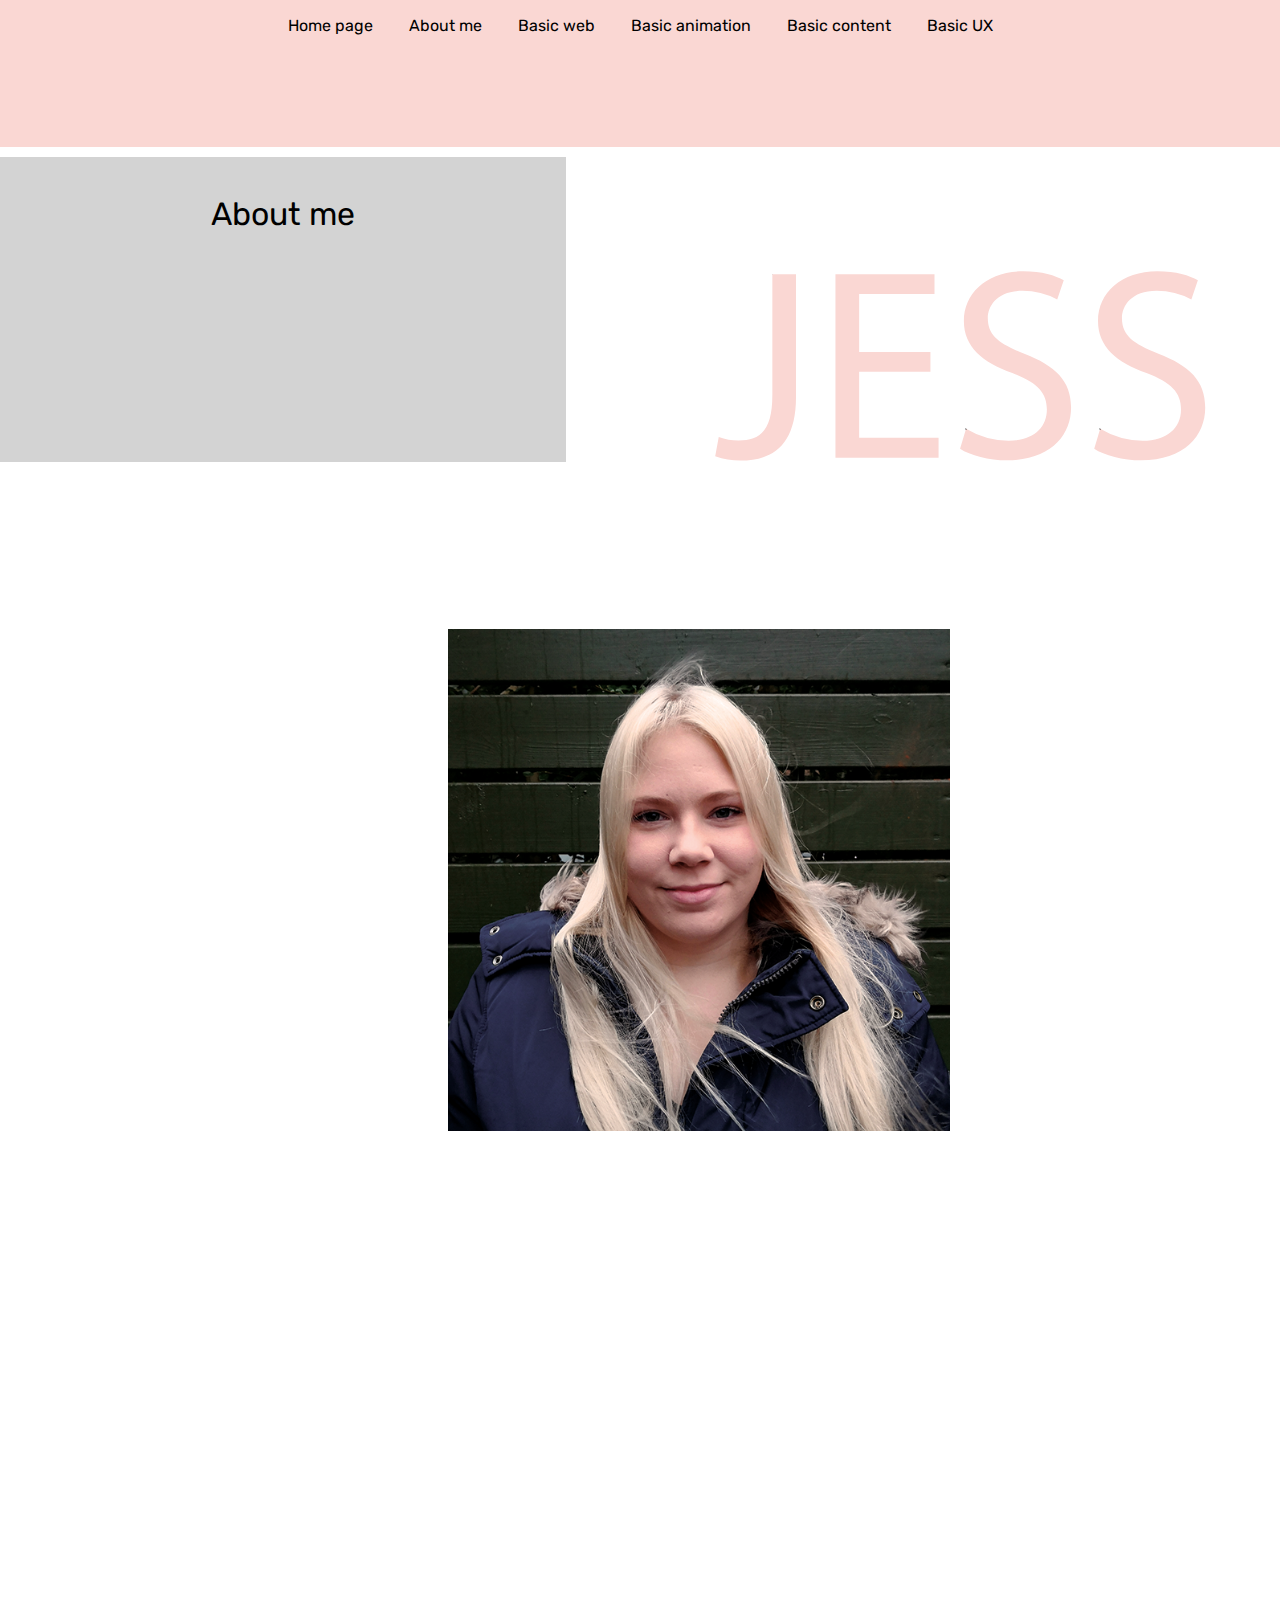
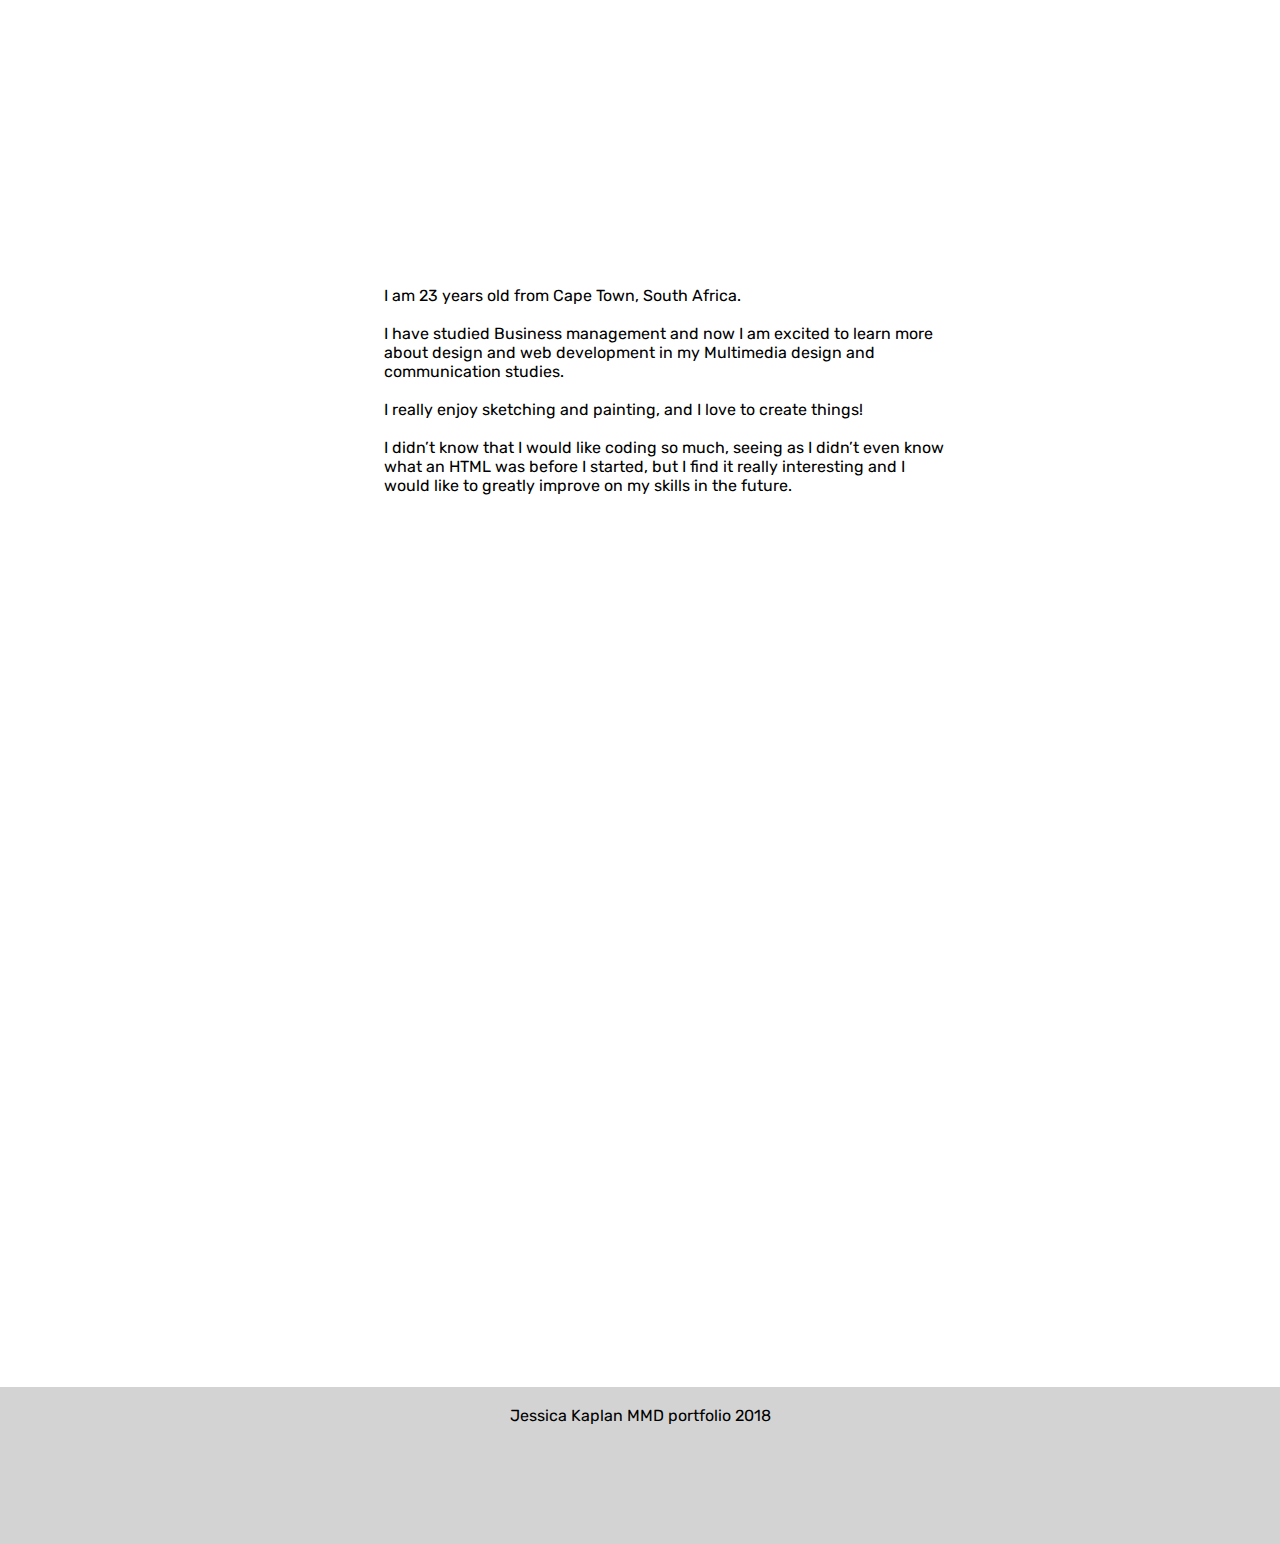
<file: portfolio-website/aboutme.html>
<!DOCTYPE html>
<html lang="en">
<head>
<meta charset="UTF-8">
<meta name="viewport" content="width=device-width, initial-scale=1.0">
<meta http-equiv="X-UA-Compatible" content="ie=edge">
	<title> About me </title>
    <link rel="stylesheet" href="stylesheet.css">
</head>
    <body>

        <div class="grid">
                    <div class="header-page">

<svg class="myName" data-name="Layer 1" xmlns="http://www.w3.org/2000/svg" viewBox="0 0 364.71 196.14"><title>nameSVG2</title><text x="-120.61" y="-103.92"></text><path pathLength=1 class="cls-1" d="M205.89,179.47h15.25v79.07c0,31.38-15.43,41-35.76,41a49.38,49.38,0,0,1-16.31-2.81l2.28-12.45a36.36,36.36,0,0,0,12.8,2.28c13.68,0,21.74-6.13,21.74-29.28Z" transform="translate(-120.61 -103.92)"/><path pathLength=1 class="cls-1" d="M307.75,242.24H261.82v42.6H313v12.8H246.56V179.47h63.82v12.8H261.82v37.34h45.93Z" transform="translate(-120.61 -103.92)"/><path pathLength=1  class="cls-1" d="M330.71,279.05a54.06,54.06,0,0,0,27.35,7.72c15.61,0,24.73-8.24,24.73-20.16,0-11.05-6.32-17.36-22.27-23.5-19.29-6.84-31.21-16.83-31.21-33.48,0-18.41,15.25-32.09,38.22-32.09,12.1,0,20.87,2.81,26.13,5.79l-4.21,12.45A47,47,0,0,0,367,190.17c-16.13,0-22.27,9.64-22.27,17.7,0,11,7.19,16.48,23.49,22.79,20,7.72,30.16,17.36,30.16,34.72,0,18.23-13.5,34-41.38,34-11.39,0-23.84-3.33-30.15-7.54Z" transform="translate(-120.61 -103.92)"/><path pathLength=1 class="cls-1" d="M417.15,279.05a54,54,0,0,0,27.35,7.72c15.6,0,24.72-8.24,24.72-20.16,0-11.05-6.31-17.36-22.27-23.5-19.28-6.84-31.21-16.83-31.21-33.48,0-18.41,15.26-32.09,38.22-32.09,12.1,0,20.87,2.81,26.13,5.79l-4.21,12.45a47,47,0,0,0-22.44-5.61c-16.13,0-22.27,9.64-22.27,17.7,0,11,7.19,16.48,23.5,22.79,20,7.72,30.15,17.36,30.15,34.72,0,18.23-13.5,34-41.37,34-11.4,0-23.85-3.33-30.16-7.54Z" transform="translate(-120.61 -103.92)"/></svg>
            </div>
        <div class="navbar">
            <nav>
            <ul>

                <li><a href="index.html">Home page</a></li>
                <li><a href="aboutme.html">About me</a></li>
                <li><a href="basicweb.html">Basic web</a></li>
                <li><a href="basicanimation.html">Basic animation</a></li>
                <li><a href="basiccontent.html">Basic content</a></li>
                <li><a href="basicUX.html">Basic UX</a></li>

            </ul>
            </nav>
        </div>
    <div class="aboutmebanner"><br>About me</div>
    <div class="aboutme-img">
    <img src="pictures/jessica.png" alt="jessica">
    </div>

    <div class="aboutme-text">
        <p>
            I am 23 years old from Cape Town, South Africa.
            <br><br>
            I have studied Business management and now I am excited to learn more about design and web development in my Multimedia design and communication studies.
<br><br>
            I really enjoy sketching and painting, and I love to create things!
            <br><br>
            I didn’t know that I would like coding so much, seeing as I didn’t even know what an HTML was before I started, but I find it really interesting and I would like to greatly improve on my skills in the future.

        </p>
    </div>
            <div class="footer">
                <footer><br>Jessica Kaplan MMD portfolio 2018</footer>
            </div>

            </div>

	<script src="script.js"></script>

</body>

</html>
</file>
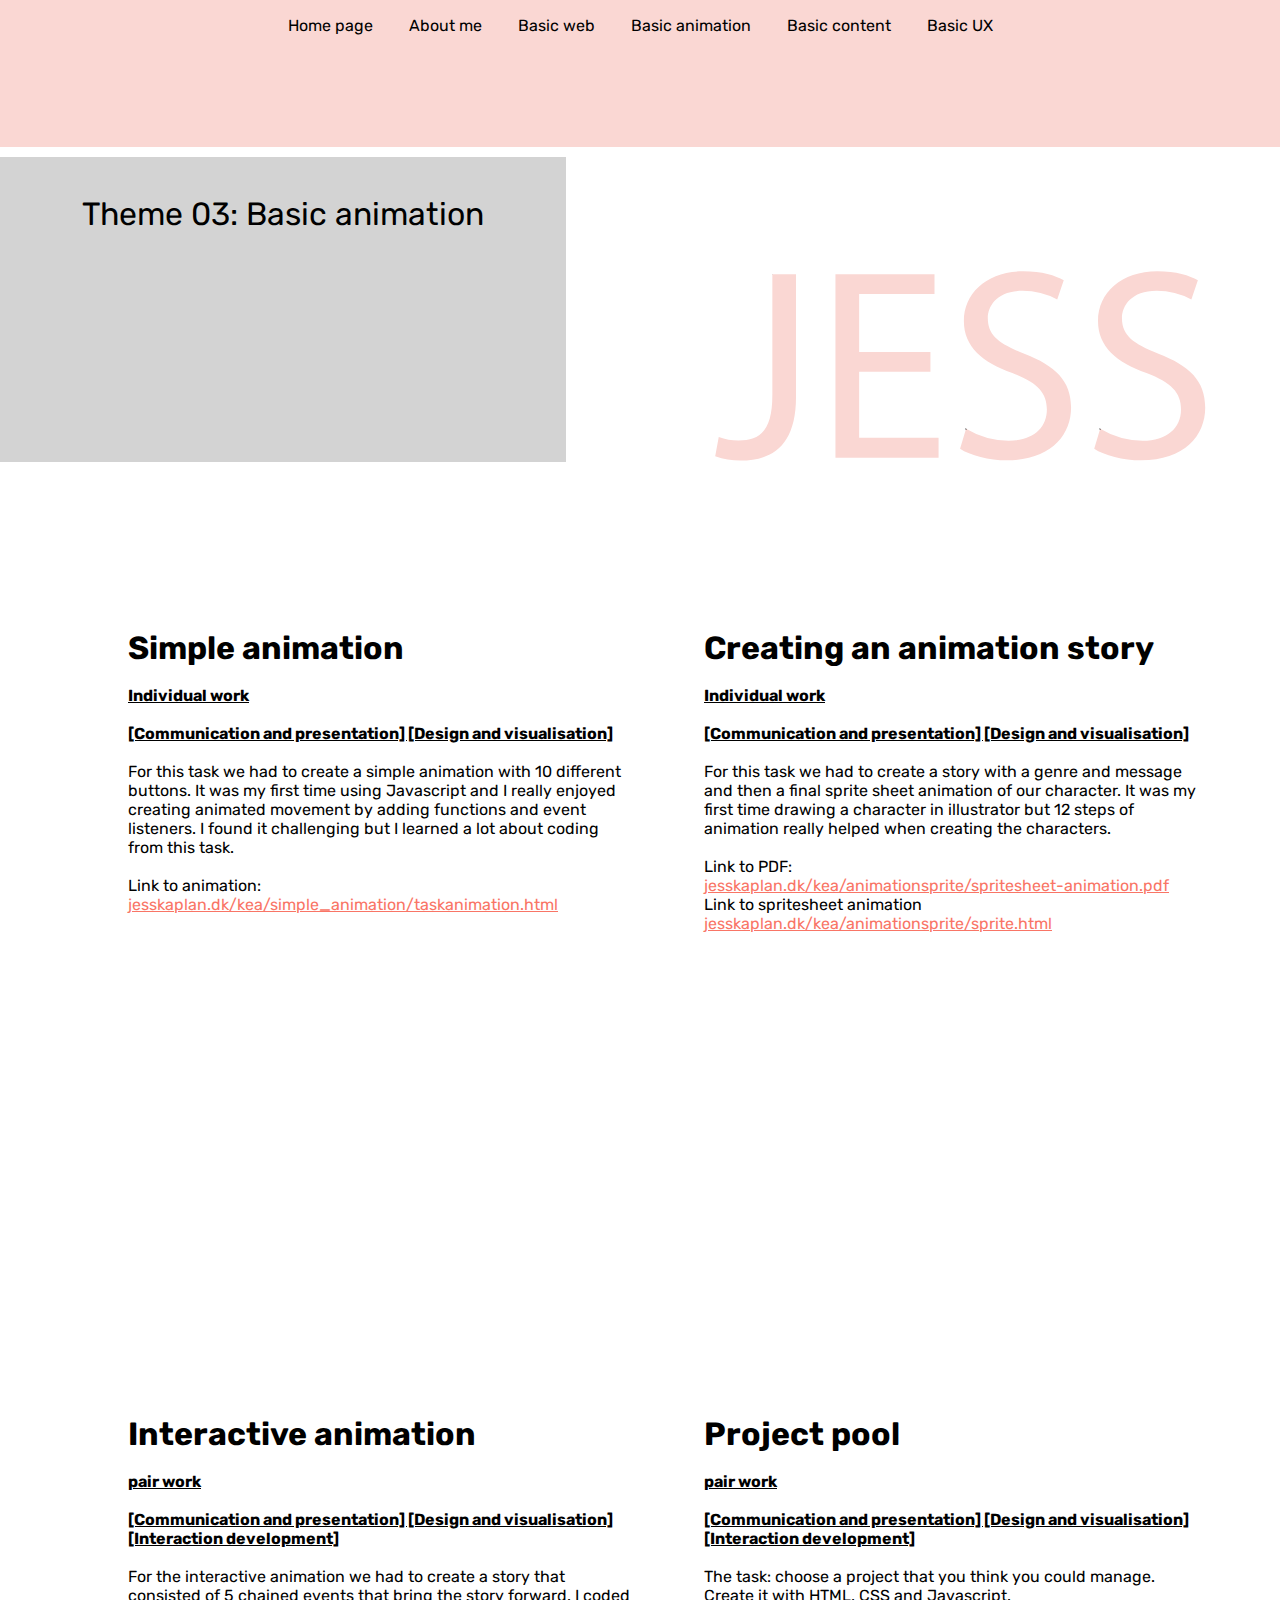
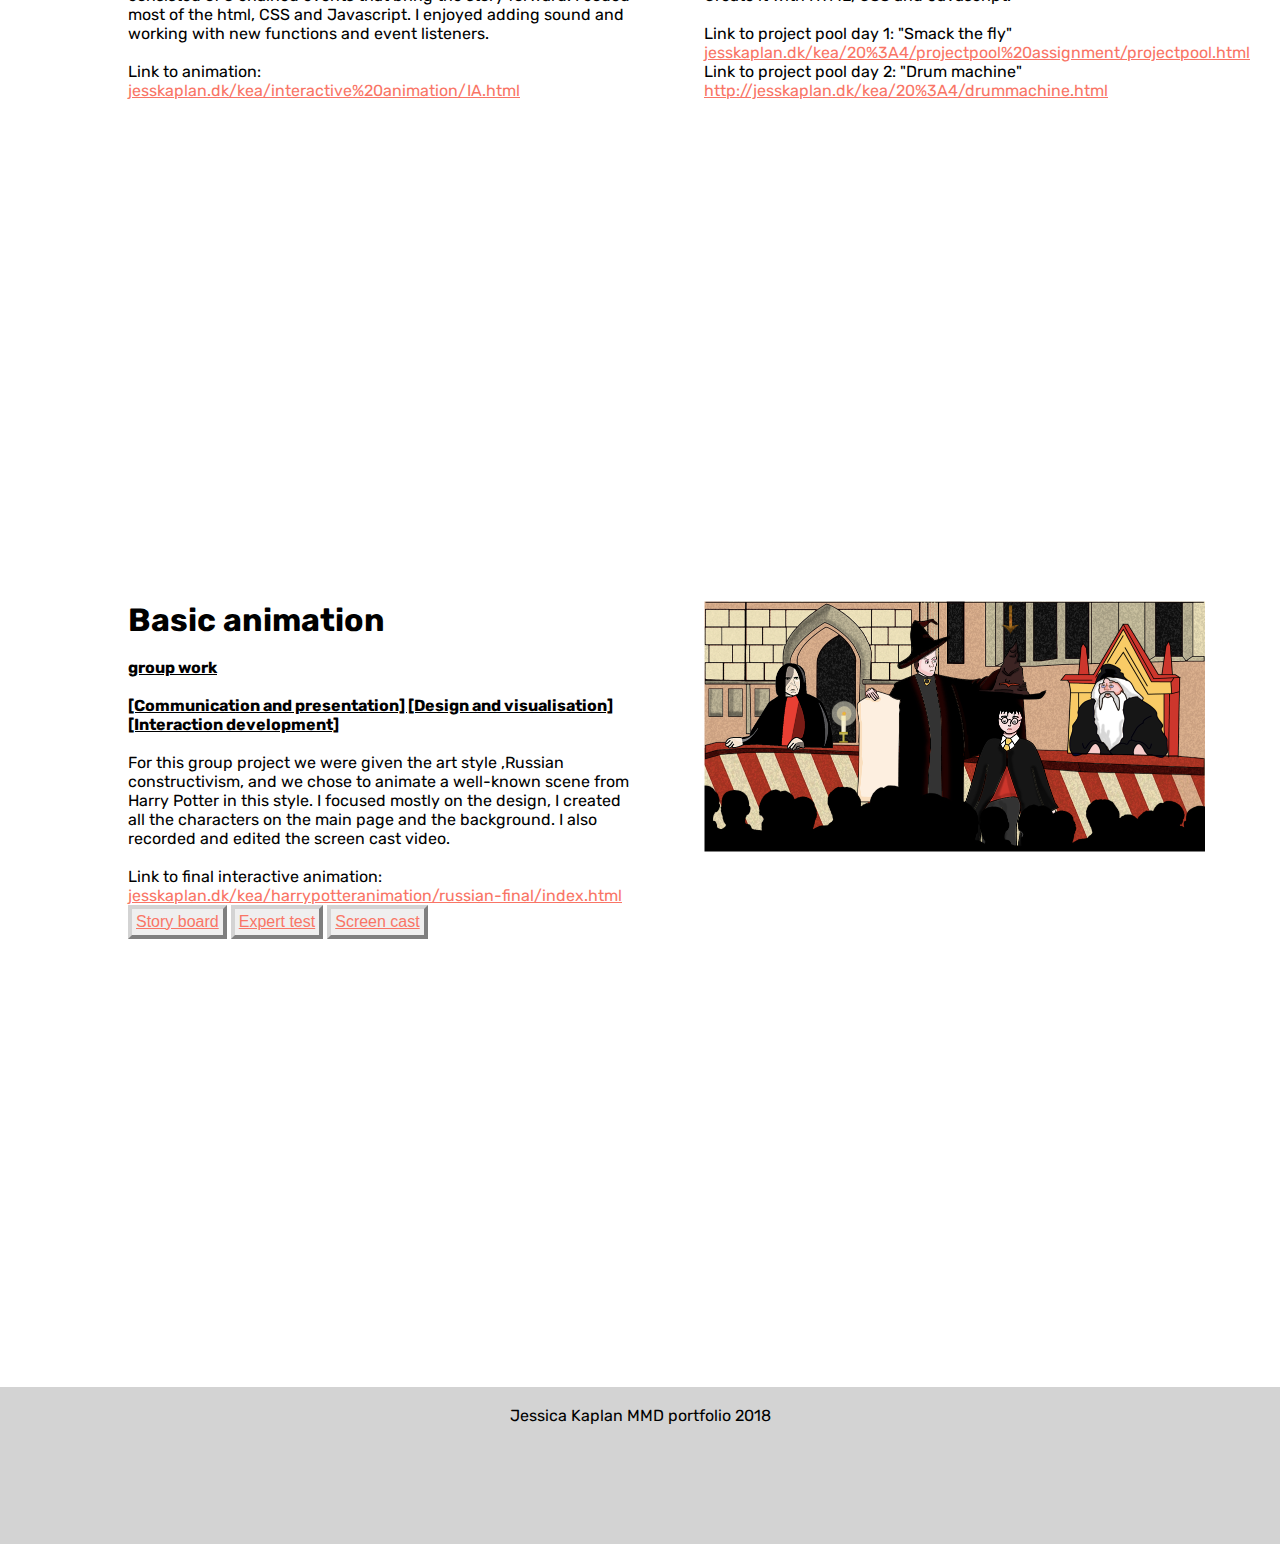
<file: portfolio-website/basicanimation.html>
<!DOCTYPE html>
<html lang="en">
<head>
<meta charset="UTF-8">
<meta name="viewport" content="width=device-width, initial-scale=1.0">
<meta http-equiv="X-UA-Compatible" content="ie=edge">
	<title> Basic animation </title>
    <link rel="stylesheet" href="stylesheet.css">
</head>
    <body>

        <div class="grid">
                    <div class="header-page">

<svg class="myName" data-name="Layer 1" xmlns="http://www.w3.org/2000/svg" viewBox="0 0 364.71 196.14"><title>nameSVG2</title><text x="-120.61" y="-103.92"></text><path pathLength=1 class="cls-1" d="M205.89,179.47h15.25v79.07c0,31.38-15.43,41-35.76,41a49.38,49.38,0,0,1-16.31-2.81l2.28-12.45a36.36,36.36,0,0,0,12.8,2.28c13.68,0,21.74-6.13,21.74-29.28Z" transform="translate(-120.61 -103.92)"/><path pathLength=1 class="cls-1" d="M307.75,242.24H261.82v42.6H313v12.8H246.56V179.47h63.82v12.8H261.82v37.34h45.93Z" transform="translate(-120.61 -103.92)"/><path pathLength=1  class="cls-1" d="M330.71,279.05a54.06,54.06,0,0,0,27.35,7.72c15.61,0,24.73-8.24,24.73-20.16,0-11.05-6.32-17.36-22.27-23.5-19.29-6.84-31.21-16.83-31.21-33.48,0-18.41,15.25-32.09,38.22-32.09,12.1,0,20.87,2.81,26.13,5.79l-4.21,12.45A47,47,0,0,0,367,190.17c-16.13,0-22.27,9.64-22.27,17.7,0,11,7.19,16.48,23.49,22.79,20,7.72,30.16,17.36,30.16,34.72,0,18.23-13.5,34-41.38,34-11.39,0-23.84-3.33-30.15-7.54Z" transform="translate(-120.61 -103.92)"/><path pathLength=1 class="cls-1" d="M417.15,279.05a54,54,0,0,0,27.35,7.72c15.6,0,24.72-8.24,24.72-20.16,0-11.05-6.31-17.36-22.27-23.5-19.28-6.84-31.21-16.83-31.21-33.48,0-18.41,15.26-32.09,38.22-32.09,12.1,0,20.87,2.81,26.13,5.79l-4.21,12.45a47,47,0,0,0-22.44-5.61c-16.13,0-22.27,9.64-22.27,17.7,0,11,7.19,16.48,23.5,22.79,20,7.72,30.15,17.36,30.15,34.72,0,18.23-13.5,34-41.37,34-11.4,0-23.85-3.33-30.16-7.54Z" transform="translate(-120.61 -103.92)"/></svg> </div>
        <div class="navbar">
            <nav>
            <ul>

                <li><a href="index.html">Home page</a></li>
                <li><a href="aboutme.html">About me</a></li>
                <li><a href="basicweb.html">Basic web</a></li>
                <li><a href="basicanimation.html">Basic animation</a></li>
                <li><a href="basiccontent.html">Basic content</a></li>
                <li><a href="basicUX.html">Basic UX</a></li>


            </ul>
            </nav>
        </div>

                    <div class="banner3"><br>Theme 03: Basic animation</div>

            <div class="project5-text">
                <h1>Simple animation</h1>
                <br>
                <h2>Individual work</h2>
                <br>
                  <h2>[Communication and presentation] [Design and visualisation]</h2>
                <br>
                <p>For this task we had to create a simple animation with 10 different buttons. It was my first time using Javascript and I really enjoyed creating animated movement by adding functions and event listeners. I found it challenging but I learned a lot about coding from this task.</p>
                <br>
                <p>Link to animation:</p>
                <a href="http://jesskaplan.dk/kea/simple_animation/taskanimation.html" target="_blank">jesskaplan.dk/kea/simple_animation/taskanimation.html</a>

            </div>
              <div class="project6-text">
                <h1>Creating an animation story</h1>
                <br>
                <h2>Individual work</h2>
                  <br>
                  <h2>[Communication and presentation] [Design and visualisation]</h2>
                <br>
                <p>For this task we had to create a story with a genre and message and then a final sprite sheet animation of our character. It was my first time drawing a character in illustrator but 12 steps of animation really helped when creating the characters.
                </p>
                <br>
                <p>Link to PDF:</p>
                <a href="http://jesskaplan.dk/kea/animationsprite/spritesheet-animation.pdf" target="_blank">jesskaplan.dk/kea/animationsprite/spritesheet-animation.pdf</a>
                <p>Link to spritesheet animation</p>
                <a href="http://jesskaplan.dk/kea/animationsprite/sprite.html" target="_blank">jesskaplan.dk/kea/animationsprite/sprite.html</a>
            </div>

            <div class="project7-text">
                <h1>Interactive animation</h1>
                <br>
                <h2>pair work</h2>
                <br>
                  <h2>[Communication and presentation] [Design and visualisation] [Interaction development]</h2>
                <br>
                <p>For the interactive animation we had to create a story that consisted of 5 chained events that bring the story forward. I coded most of the html, CSS and Javascript. I enjoyed adding sound and working with new functions and event listeners.</p>
                <br>
                <p>Link to animation:</p>
                <a href="http://jesskaplan.dk/kea/interactive%20animation/IA.html" target="_blank">jesskaplan.dk/kea/interactive%20animation/IA.html</a>
            </div>

            <div class="project8-text">
                <h1>Project pool</h1>
                <br>
                <h2>pair work</h2>
                <br>
                  <h2>[Communication and presentation] [Design and visualisation] [Interaction development]</h2>
                <br>
                <p> The task: choose a project that you think you could manage.
                    Create it with HTML, CSS and Javascript.
                </p>
                <br>
                <p>Link to project pool day 1: "Smack the fly"</p>
                <a href="http://jesskaplan.dk/kea/20%3A4/projectpool%20assignment/projectpool.html" target="_blank">jesskaplan.dk/kea/20%3A4/projectpool%20assignment/projectpool.html</a>
                <p>Link to project pool day 2: "Drum machine"</p>
                <a href="http://jesskaplan.dk/kea/20%3A4/drummachine.html" target="_blank">http://jesskaplan.dk/kea/20%3A4/drummachine.html</a>
            </div>


            <div class="project9-text">
                <h1>Basic animation</h1>
                <br>
                <h2>group work</h2>
                <br>
                  <h2>[Communication and presentation] [Design and visualisation] [Interaction development]</h2>
                <br>
                <p> For this group project we were given the art style ,Russian constructivism, and we chose to animate a well-known scene from Harry Potter in this style. I focused mostly on the design, I created all the characters on the main page and the background. I also recorded and edited the screen cast video.
                </p>
                <br>
                <p>Link to final interactive animation:</p>
                <a href="http://jesskaplan.dk/kea/harrypotteranimation/russian-final/index.html"  target="_blank">jesskaplan.dk/kea/harrypotteranimation/russian-final/index.html</a>
                <button><a href="http://jesskaplan.dk/kea/harrypotteranimation/russian-final/storyboard%20group%2010.pdf" target="_blank">Story board</a></button>
                <button><a href="http://jesskaplan.dk/kea/harrypotteranimation/russian-final/expert-test.pdf" target="_blank">Expert test</a></button>
                <button><a href="http://jesskaplan.dk/kea/harrypotteranimation/russian-final/screencast%20video/Harry%20potter%20Russian%20animation.mp4" target="_blank">Screen cast</a></button>
            </div>
            <div class="BA-image"> <img src="pictures/harry%20potter%20img.jpg" alt="harry potter"></div>








            <div class="footer">
                <footer><br>Jessica Kaplan MMD portfolio 2018</footer>
            </div>
            </div>


        <script src="script.js"></script>

</body>

</html>
</file>
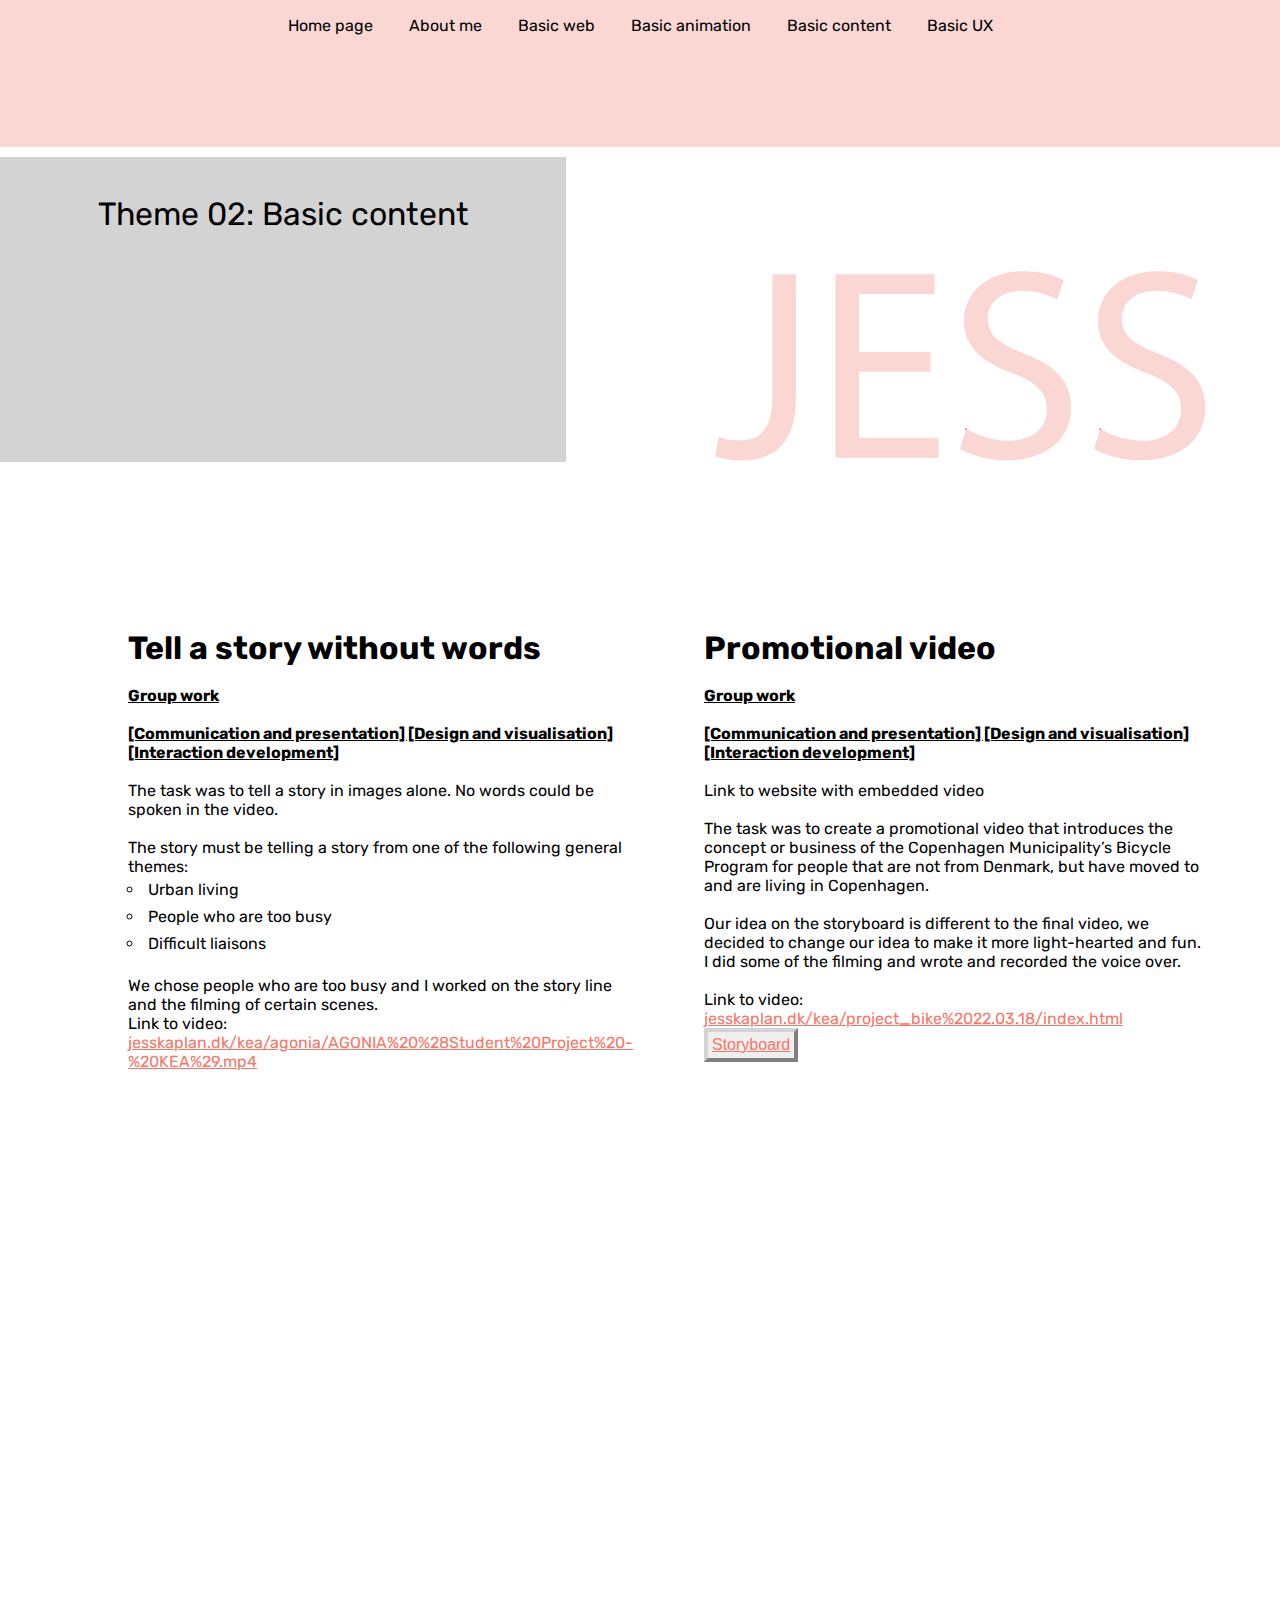
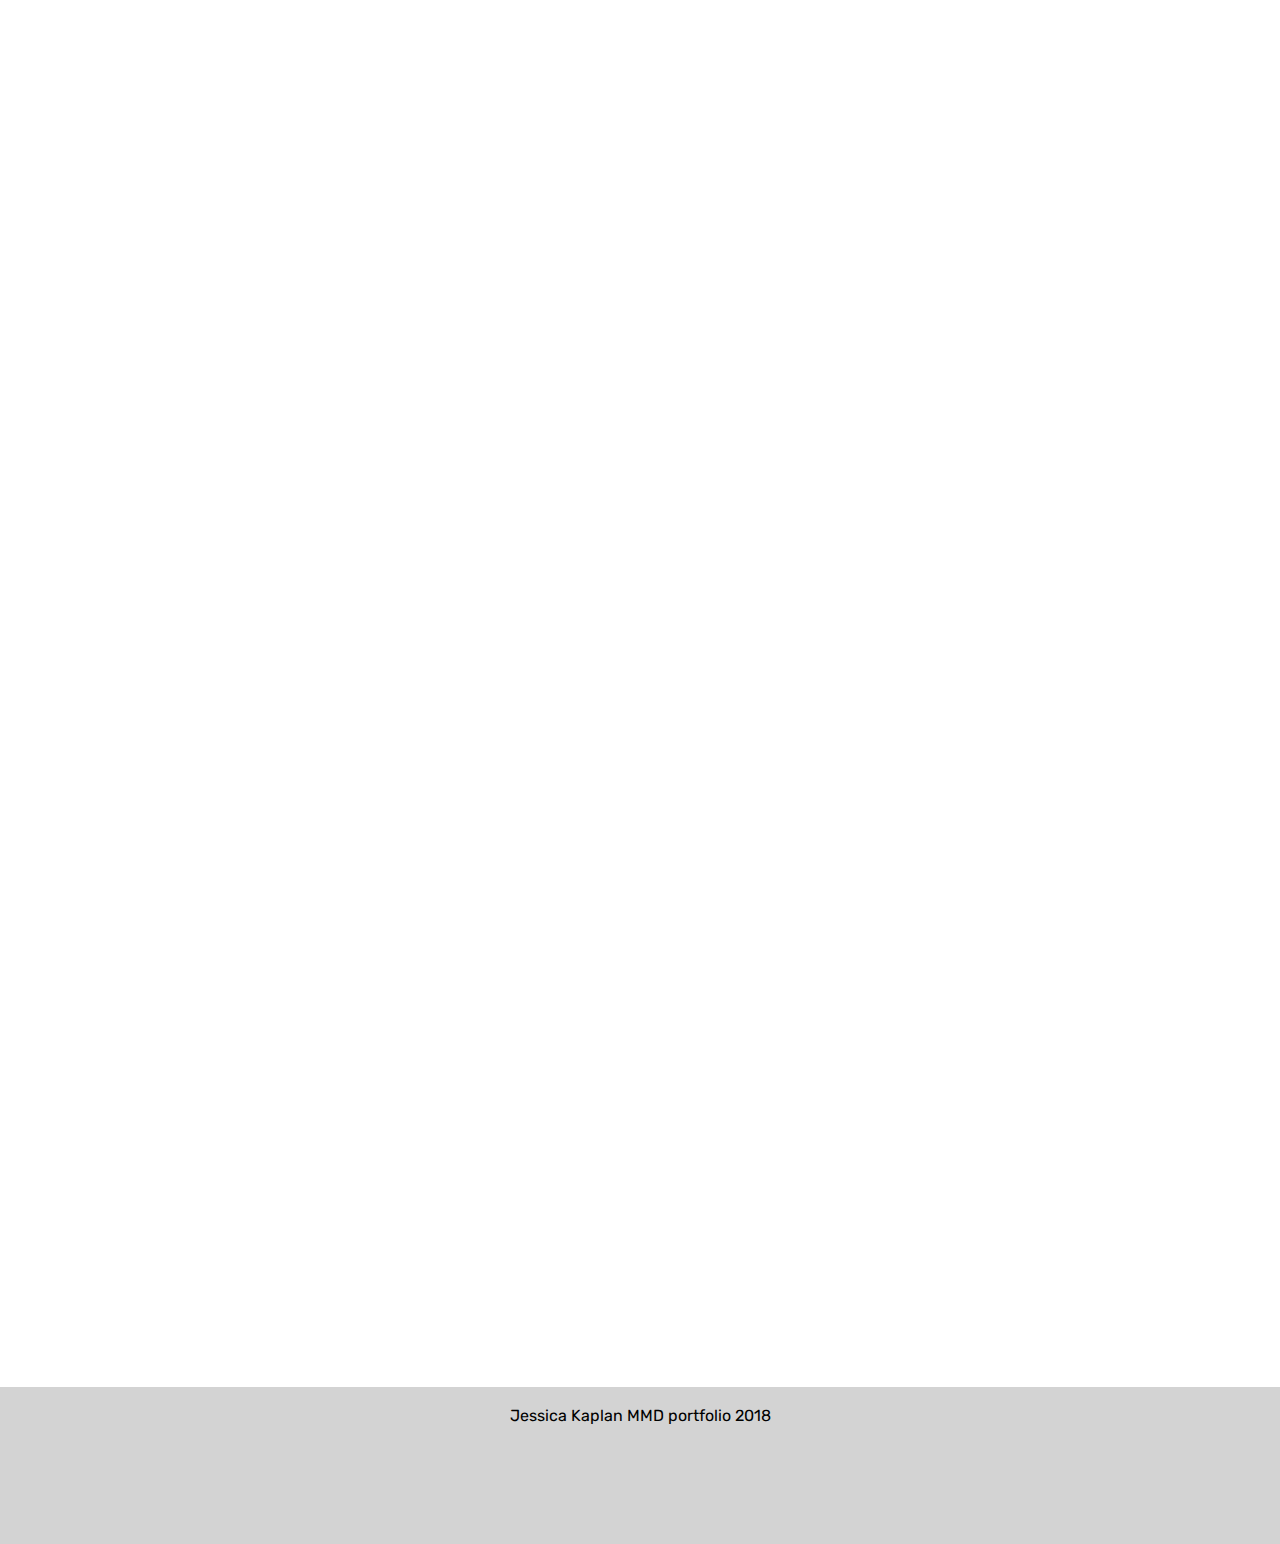
<file: portfolio-website/basiccontent.html>
<!DOCTYPE html>
<html lang="en">
<head>
<meta charset="UTF-8">
<meta name="viewport" content="width=device-width, initial-scale=1.0">
<meta http-equiv="X-UA-Compatible" content="ie=edge">
	<title> Basic content </title>
    <link rel="stylesheet" href="stylesheet.css">
</head>
    <body>

        <div class="grid">
         <div class="header-page">

<svg class="myName" data-name="Layer 1" xmlns="http://www.w3.org/2000/svg" viewBox="0 0 364.71 196.14"><title>nameSVG2</title><text x="-120.61" y="-103.92"></text><path pathLength=1 class="cls-1" d="M205.89,179.47h15.25v79.07c0,31.38-15.43,41-35.76,41a49.38,49.38,0,0,1-16.31-2.81l2.28-12.45a36.36,36.36,0,0,0,12.8,2.28c13.68,0,21.74-6.13,21.74-29.28Z" transform="translate(-120.61 -103.92)"/><path pathLength=1 class="cls-1" d="M307.75,242.24H261.82v42.6H313v12.8H246.56V179.47h63.82v12.8H261.82v37.34h45.93Z" transform="translate(-120.61 -103.92)"/><path pathLength=1  class="cls-1" d="M330.71,279.05a54.06,54.06,0,0,0,27.35,7.72c15.61,0,24.73-8.24,24.73-20.16,0-11.05-6.32-17.36-22.27-23.5-19.29-6.84-31.21-16.83-31.21-33.48,0-18.41,15.25-32.09,38.22-32.09,12.1,0,20.87,2.81,26.13,5.79l-4.21,12.45A47,47,0,0,0,367,190.17c-16.13,0-22.27,9.64-22.27,17.7,0,11,7.19,16.48,23.49,22.79,20,7.72,30.16,17.36,30.16,34.72,0,18.23-13.5,34-41.38,34-11.39,0-23.84-3.33-30.15-7.54Z" transform="translate(-120.61 -103.92)"/><path pathLength=1 class="cls-1" d="M417.15,279.05a54,54,0,0,0,27.35,7.72c15.6,0,24.72-8.24,24.72-20.16,0-11.05-6.31-17.36-22.27-23.5-19.28-6.84-31.21-16.83-31.21-33.48,0-18.41,15.26-32.09,38.22-32.09,12.1,0,20.87,2.81,26.13,5.79l-4.21,12.45a47,47,0,0,0-22.44-5.61c-16.13,0-22.27,9.64-22.27,17.7,0,11,7.19,16.48,23.5,22.79,20,7.72,30.15,17.36,30.15,34.72,0,18.23-13.5,34-41.37,34-11.4,0-23.85-3.33-30.16-7.54Z" transform="translate(-120.61 -103.92)"/></svg> </div>
        <div class="navbar">
            <nav>
            <ul>

                <li><a href="index.html">Home page</a></li>
                <li><a href="aboutme.html">About me</a></li>
                <li><a href="basicweb.html">Basic web</a></li>
                <li><a href="basicanimation.html">Basic animation</a></li>
                <li><a href="basiccontent.html">Basic content</a></li>
                <li><a href="basicUX.html">Basic UX</a></li>


            </ul>
            </nav>
        </div>

            <div class="banner2"><br>Theme 02: Basic content</div>

            <div class="project3-text">
                <h1>Tell a story without words</h1>
                <br>
                <h2>Group work</h2>
                 <br>
            <h2>[Communication and presentation] [Design and visualisation] [Interaction development]</h2>
                <br>
                <p>The task was to tell a story in images alone. No words could be spoken in the video.</p>
                <br>
                <p>The story must be telling a story from one of the following general themes:</p>
                <ul>
                    <li class="list1">Urban living </li>
                    <li class="list1">People who are too busy</li>
                    <li class="list1">Difficult liaisons </li>
                </ul>
                <br>
                <p>We chose people who are too busy and I worked on the story line and the filming of certain scenes.</p>
                <p>Link to video:</p>
                <a href="http://jesskaplan.dk/kea/agonia/AGONIA%20%28Student%20Project%20-%20KEA%29.mp4" target="_blank">jesskaplan.dk/kea/agonia/AGONIA%20%28Student%20Project%20-%20KEA%29.mp4</a>

            </div>
            <div class="project4-text">

            <h1>Promotional video</h1>
                <br>
                <h2>Group work</h2>
                  <br>
            <h2>[Communication and presentation] [Design and visualisation] [Interaction development]</h2>
                <br>
                <p>Link to website with embedded video</p>
                <br>
                <p>The task was to create a promotional video that introduces the concept or business of the Copenhagen Municipality’s Bicycle Program for people that are not from Denmark, but have moved to and are living in Copenhagen.
                </p>
                <br>
                <p>Our idea on the storyboard is different to the final video, we decided to change our idea to make it more light-hearted and fun. I did some of the filming and wrote and recorded the voice over.</p>
                <br>
                <p>Link to video:</p>
                <a href="http://jesskaplan.dk/kea/project_bike%2022.03.18/index.html" target="_blank">jesskaplan.dk/kea/project_bike%2022.03.18/index.html</a>
                <br>
                <button><a href="http://jesskaplan.dk/kea/project_bike%2022.03.18/biking-storyboard.pdf" target="_blank">Storyboard</a></button>
            </div>





            <div class="footer">
                <footer><br>Jessica Kaplan MMD portfolio 2018</footer>
            </div>
</div>
<script src="script.js"></script>
</body>

</html>
</file>
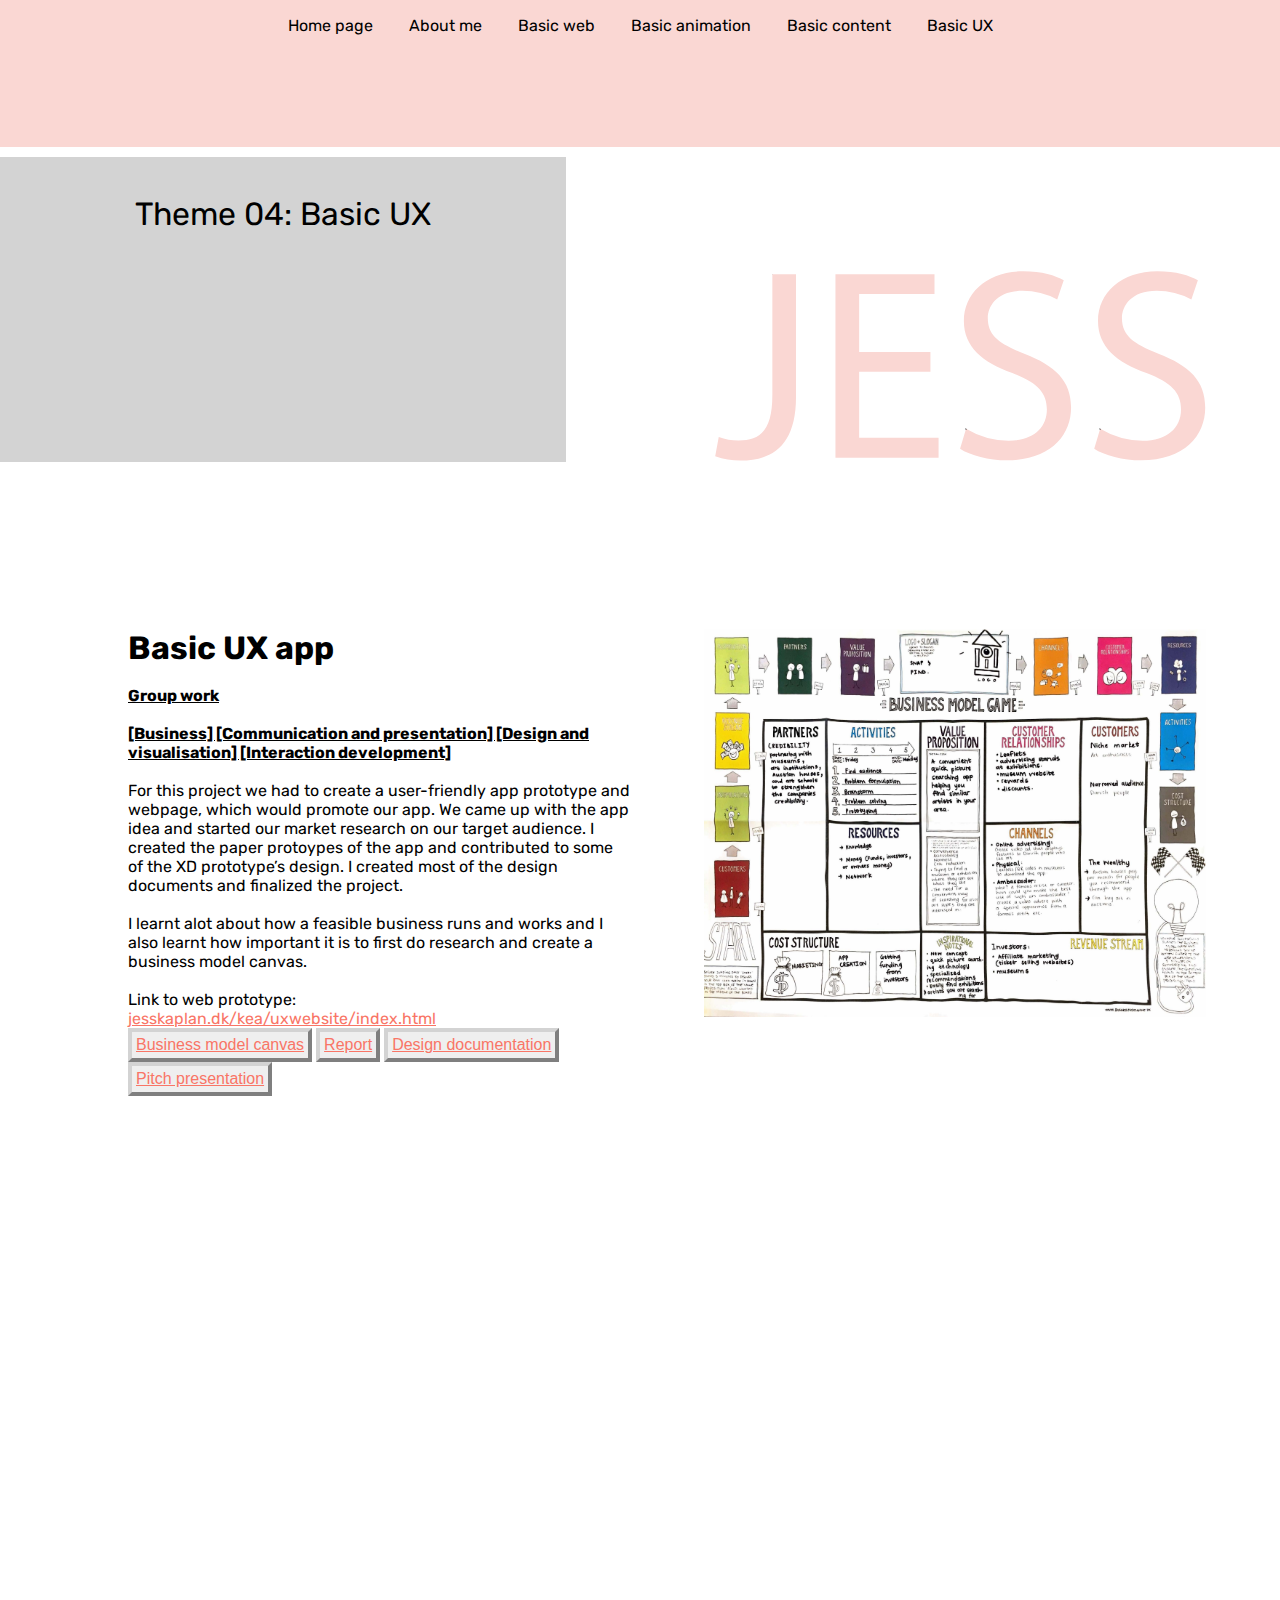
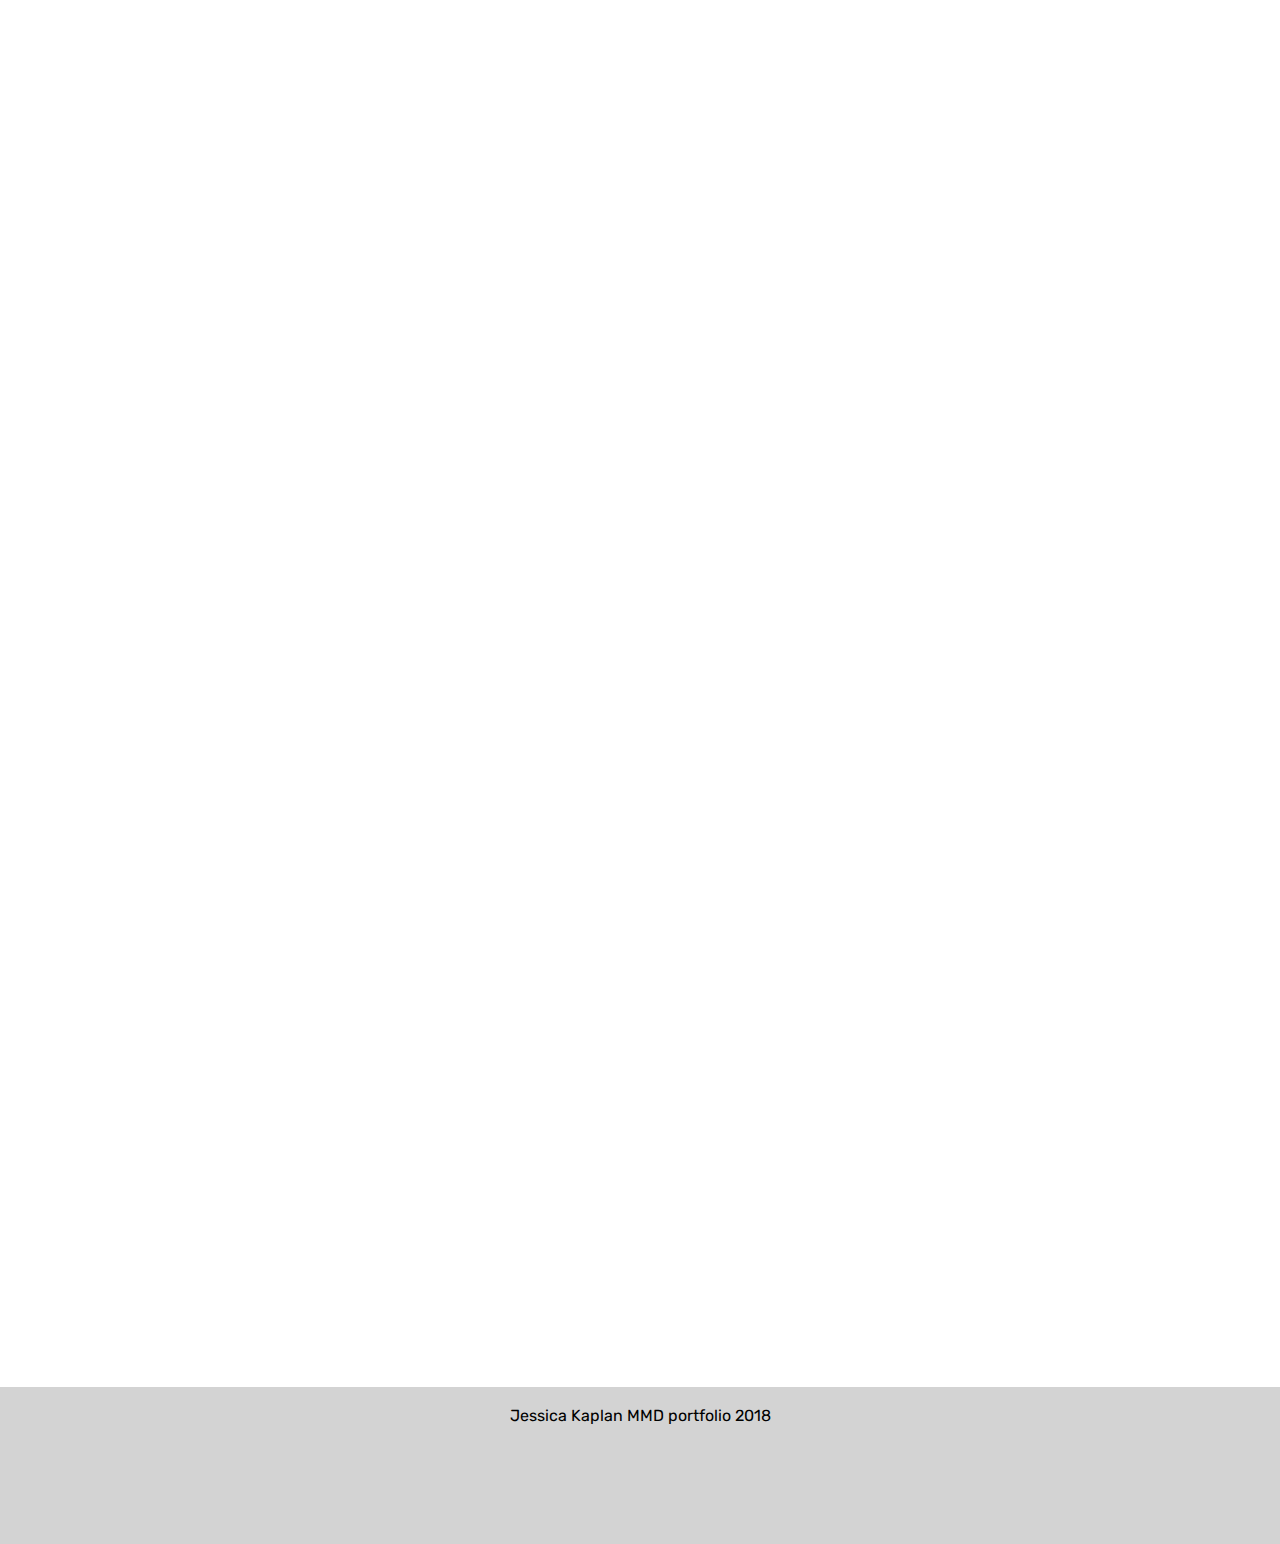
<file: portfolio-website/basicUX.html>
<!DOCTYPE html>
<html lang="en">
<head>
<meta charset="UTF-8">
<meta name="viewport" content="width=device-width, initial-scale=1.0">

	<title> Basic UX </title>
    <link rel="stylesheet" href="stylesheet.css">
</head>
    <body>

        <div class="grid">
                                <div class="header-page">

<svg class="myName" data-name="Layer 1" xmlns="http://www.w3.org/2000/svg" viewBox="0 0 364.71 196.14"><title>nameSVG2</title><text x="-120.61" y="-103.92"></text><path pathLength=1 class="cls-1" d="M205.89,179.47h15.25v79.07c0,31.38-15.43,41-35.76,41a49.38,49.38,0,0,1-16.31-2.81l2.28-12.45a36.36,36.36,0,0,0,12.8,2.28c13.68,0,21.74-6.13,21.74-29.28Z" transform="translate(-120.61 -103.92)"/><path pathLength=1 class="cls-1" d="M307.75,242.24H261.82v42.6H313v12.8H246.56V179.47h63.82v12.8H261.82v37.34h45.93Z" transform="translate(-120.61 -103.92)"/><path pathLength=1  class="cls-1" d="M330.71,279.05a54.06,54.06,0,0,0,27.35,7.72c15.61,0,24.73-8.24,24.73-20.16,0-11.05-6.32-17.36-22.27-23.5-19.29-6.84-31.21-16.83-31.21-33.48,0-18.41,15.25-32.09,38.22-32.09,12.1,0,20.87,2.81,26.13,5.79l-4.21,12.45A47,47,0,0,0,367,190.17c-16.13,0-22.27,9.64-22.27,17.7,0,11,7.19,16.48,23.49,22.79,20,7.72,30.16,17.36,30.16,34.72,0,18.23-13.5,34-41.38,34-11.39,0-23.84-3.33-30.15-7.54Z" transform="translate(-120.61 -103.92)"/><path pathLength=1 class="cls-1" d="M417.15,279.05a54,54,0,0,0,27.35,7.72c15.6,0,24.72-8.24,24.72-20.16,0-11.05-6.31-17.36-22.27-23.5-19.28-6.84-31.21-16.83-31.21-33.48,0-18.41,15.26-32.09,38.22-32.09,12.1,0,20.87,2.81,26.13,5.79l-4.21,12.45a47,47,0,0,0-22.44-5.61c-16.13,0-22.27,9.64-22.27,17.7,0,11,7.19,16.48,23.5,22.79,20,7.72,30.15,17.36,30.15,34.72,0,18.23-13.5,34-41.37,34-11.4,0-23.85-3.33-30.16-7.54Z" transform="translate(-120.61 -103.92)"/></svg> </div>
        <div class="navbar">
            <nav>
            <ul>

                <li><a href="index.html">Home page</a></li>
                <li><a href="aboutme.html">About me</a></li>
                <li><a href="basicweb.html">Basic web</a></li>
                <li><a href="basicanimation.html">Basic animation</a></li>
                <li><a href="basiccontent.html">Basic content</a></li>
                <li><a href="basicUX.html">Basic UX</a></li>


            </ul>
            </nav>
        </div>

                    <div class="topbanner"><br>Theme 04: Basic UX</div>

            <div class="project10-text">
                <h1>Basic UX app</h1>
                <br>
                <h2>Group work</h2>
                 <br>
            <h2>[Business] [Communication and presentation] [Design and visualisation] [Interaction development]</h2>
                <br>
                <p>For this project we had to create a user-friendly app prototype and webpage, which would promote our app. We came up with the app idea and started our market research on our target audience. I created the paper protoypes of the app and contributed to some of the XD prototype’s design. I created most of the design documents and finalized the project.</p>
                <br>
                <p>I learnt alot about how a feasible business runs and works and I also learnt how important it is to first do research and create a business model canvas.</p>
                <br>
                <p>Link to web prototype:</p>
                <a href="http://jesskaplan.dk/kea/uxwebsite/index.html" target="_blank">jesskaplan.dk/kea/uxwebsite/index.html</a>
                <br>
                <button><a href="http://jesskaplan.dk/kea/uxwebsite/businessmodelcanvas.pdf" target="_blank">Business model canvas</a></button>
                <button><a href="http://jesskaplan.dk/kea/uxwebsite/Theme%204%20basic%20ux%20report.pdf" target="_blank">Report</a></button>
                <button><a href="http://jesskaplan.dk/kea/uxwebsite/UX%20Presentation.pdf" target="_blank">Design documentation</a></button>
                <button><a href="https://prezi.com/view/MvGeFCLFpWrka3dQ6AzL/" target="_blank">Pitch presentation</a></button>
            </div>

           <div class="BMC"> <img src="pictures/businessmodelcanvas.jpg" alt="business model canvas"></div>



            <div class="footer">
                <footer><br>Jessica Kaplan MMD portfolio 2018</footer>
            </div>
</div>
<script src="script.js"></script>
</body>

</html>
</file>
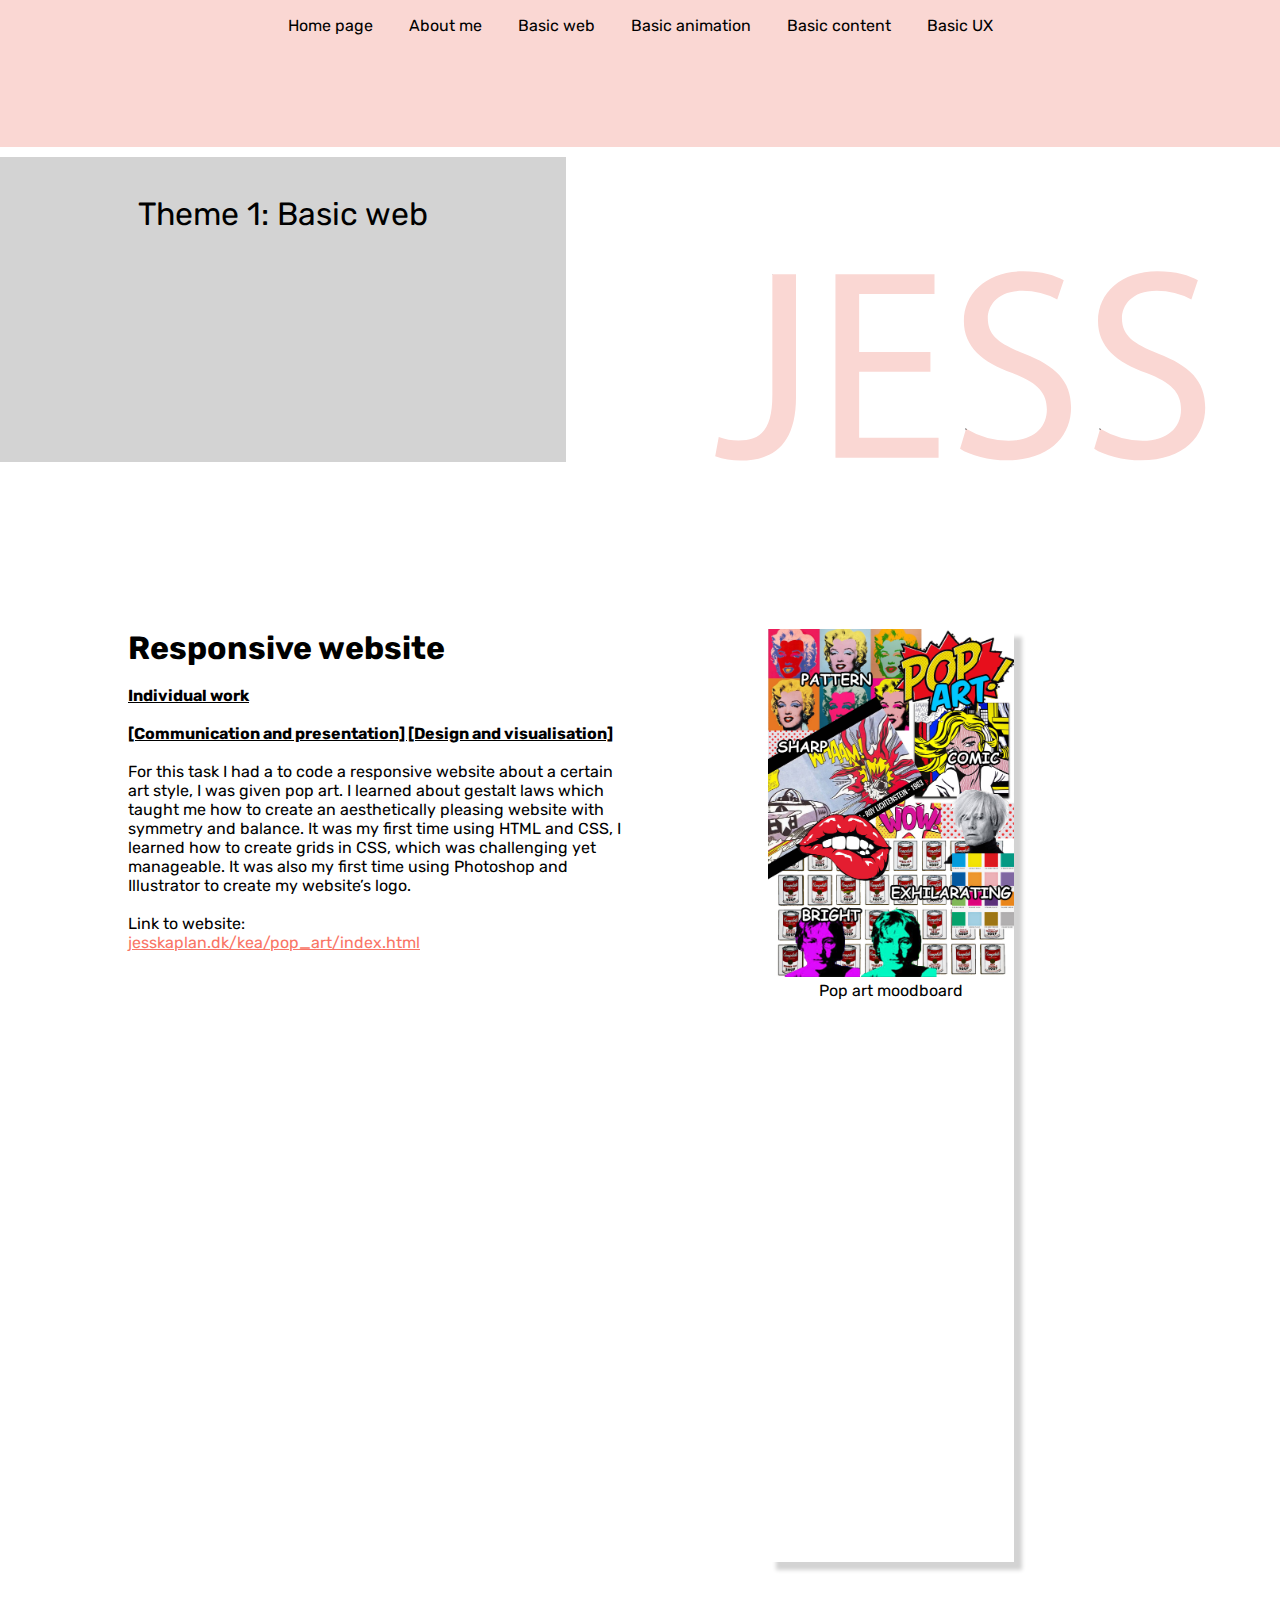
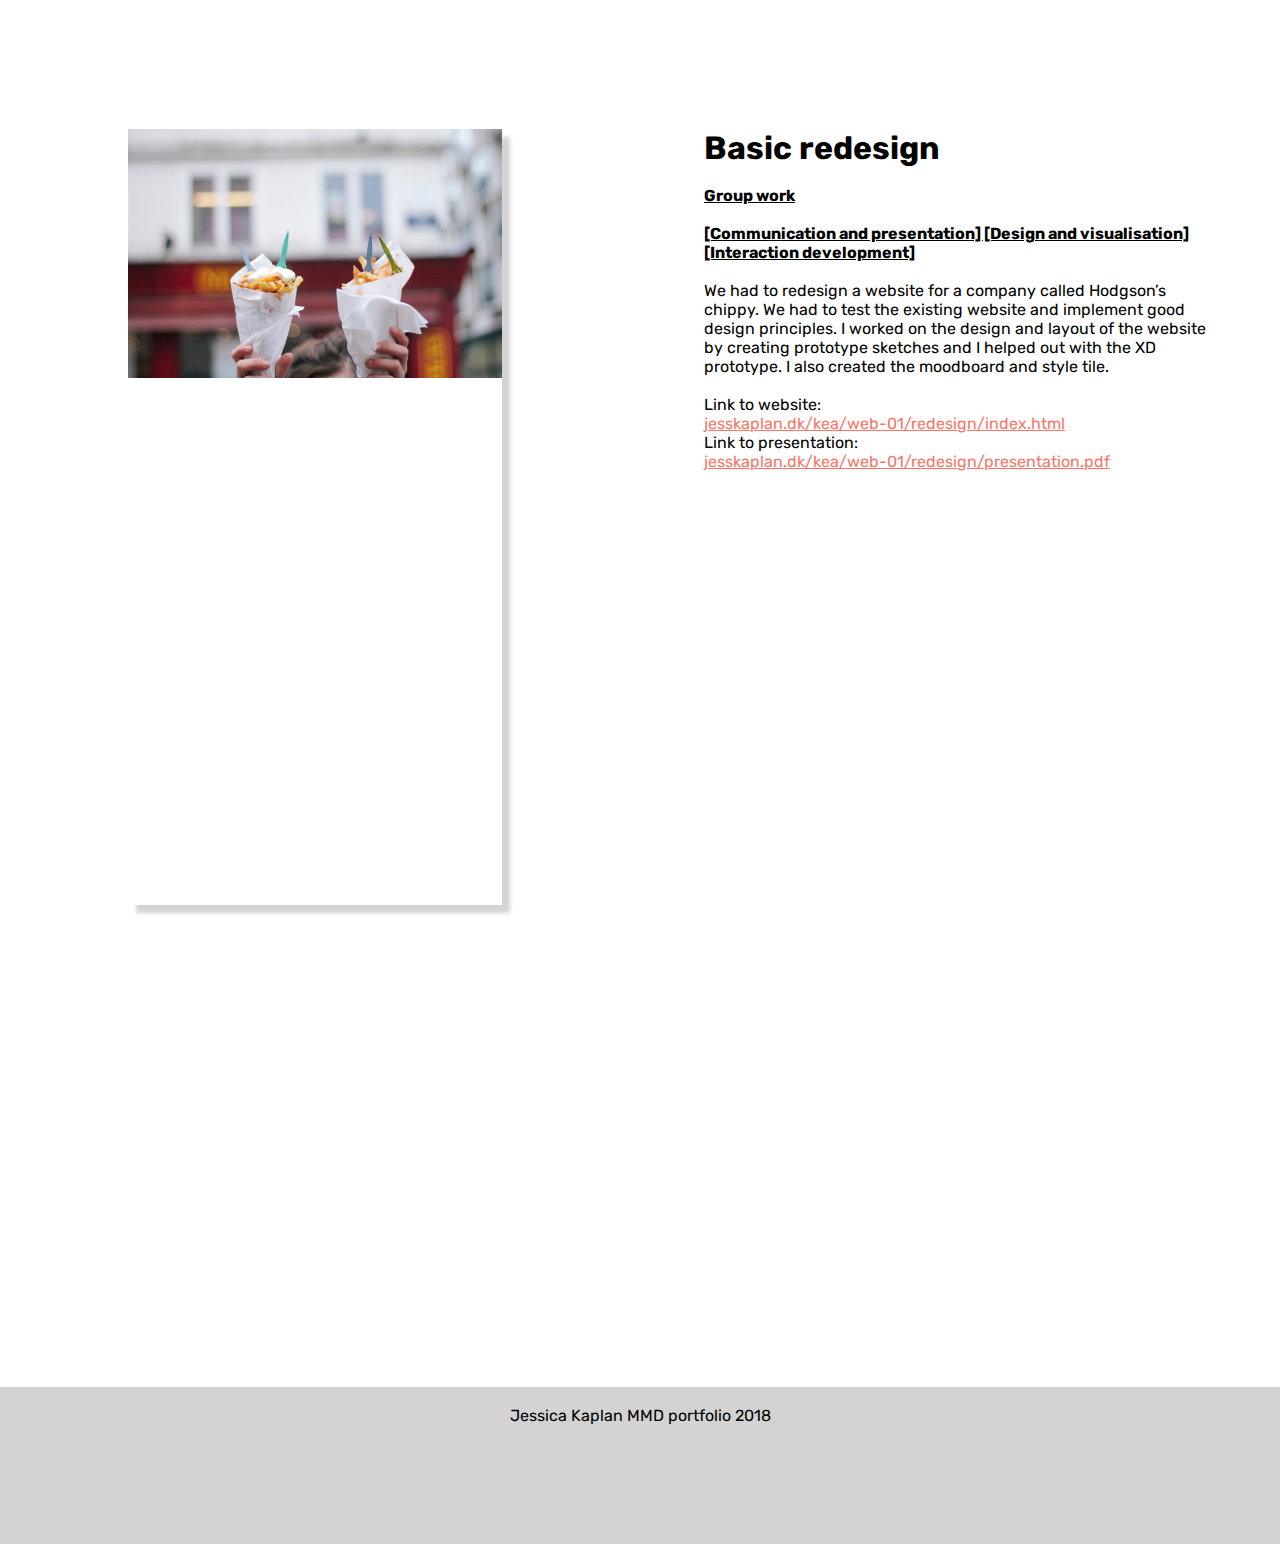
<file: portfolio-website/basicweb.html>
<!DOCTYPE html>
<html lang="en">
<head>
<meta charset="UTF-8">
<meta name="viewport" content="width=device-width, initial-scale=1.0">
<meta http-equiv="X-UA-Compatible" content="ie=edge">
	<title> Basic web</title>
    <link rel="stylesheet" href="stylesheet.css">
</head>
    <body>

        <div class="grid">
        <div class="header-page">

<svg class="myName" data-name="Layer 1" xmlns="http://www.w3.org/2000/svg" viewBox="0 0 364.71 196.14"><title>nameSVG2</title><text x="-120.61" y="-103.92"></text><path pathLength=1 class="cls-1" d="M205.89,179.47h15.25v79.07c0,31.38-15.43,41-35.76,41a49.38,49.38,0,0,1-16.31-2.81l2.28-12.45a36.36,36.36,0,0,0,12.8,2.28c13.68,0,21.74-6.13,21.74-29.28Z" transform="translate(-120.61 -103.92)"/><path pathLength=1 class="cls-1" d="M307.75,242.24H261.82v42.6H313v12.8H246.56V179.47h63.82v12.8H261.82v37.34h45.93Z" transform="translate(-120.61 -103.92)"/><path pathLength=1  class="cls-1" d="M330.71,279.05a54.06,54.06,0,0,0,27.35,7.72c15.61,0,24.73-8.24,24.73-20.16,0-11.05-6.32-17.36-22.27-23.5-19.29-6.84-31.21-16.83-31.21-33.48,0-18.41,15.25-32.09,38.22-32.09,12.1,0,20.87,2.81,26.13,5.79l-4.21,12.45A47,47,0,0,0,367,190.17c-16.13,0-22.27,9.64-22.27,17.7,0,11,7.19,16.48,23.49,22.79,20,7.72,30.16,17.36,30.16,34.72,0,18.23-13.5,34-41.38,34-11.39,0-23.84-3.33-30.15-7.54Z" transform="translate(-120.61 -103.92)"/><path pathLength=1 class="cls-1" d="M417.15,279.05a54,54,0,0,0,27.35,7.72c15.6,0,24.72-8.24,24.72-20.16,0-11.05-6.31-17.36-22.27-23.5-19.28-6.84-31.21-16.83-31.21-33.48,0-18.41,15.26-32.09,38.22-32.09,12.1,0,20.87,2.81,26.13,5.79l-4.21,12.45a47,47,0,0,0-22.44-5.61c-16.13,0-22.27,9.64-22.27,17.7,0,11,7.19,16.48,23.5,22.79,20,7.72,30.15,17.36,30.15,34.72,0,18.23-13.5,34-41.37,34-11.4,0-23.85-3.33-30.16-7.54Z" transform="translate(-120.61 -103.92)"/></svg>
            </div>
        <div class="navbar">
            <nav>
            <ul>

                <li><a href="index.html">Home page</a></li>
                <li><a href="aboutme.html">About me</a></li>
                <li><a href="basicweb.html">Basic web</a></li>
                <li><a href="basicanimation.html">Basic animation</a></li>
                <li><a href="basiccontent.html">Basic content</a></li>
                <li><a href="basicUX.html">Basic UX</a></li>


            </ul>
            </nav>
        </div>

            <div class="banner1"> <br>Theme 1: Basic web
            </div>
      <div class="project1-text">
        <h1> Responsive website</h1>
          <br>
          <h2>Individual work </h2>
          <br>
          <h2>[Communication and presentation] [Design and visualisation]</h2>
          <br>
          <p>For this task I had a to code a responsive website about a certain art style, I was given pop art.  I learned about gestalt laws which taught me how to create an aesthetically pleasing website with symmetry and balance. It was my first time using HTML and CSS, I learned how to create grids in CSS, which was challenging yet manageable. It was also my first time using Photoshop and Illustrator to create my website’s logo.</p>
          <br>
          <p>Link to website:</p>
          <a href="http://jesskaplan.dk/kea/pop_art/index.html" target="_blank">jesskaplan.dk/kea/pop_art/index.html</a>
        </div>
            <div class="project1fig">
            <figure>
            <img src="pop-art.jpg" alt="pop art moodboard">
                <figcaption>Pop art moodboard</figcaption>
            </figure>
                </div>


        <div class="project2-text">
            <h1> Basic redesign</h1>
            <br>
            <h2>Group work</h2>
            <br>
            <h2>[Communication and presentation] [Design and visualisation] [Interaction development]</h2>
            <br>
            <p>We had to redesign a website for a company called Hodgson’s chippy. We had to test the existing website and implement good design principles. I worked on the design and layout of the website by creating prototype sketches and I helped out with the XD prototype. I also created the moodboard and style tile.</p>
            <br>
            <p>Link to website:</p>
            <a href="http://jesskaplan.dk/kea/web-01/redesign/index.html" target="_blank">jesskaplan.dk/kea/web-01/redesign/index.html</a>
            <p>Link to presentation:</p>
            <a href="http://jesskaplan.dk/kea/web-01/redesign/presentation.pdf" target="_blank">jesskaplan.dk/kea/web-01/redesign/presentation.pdf</a>
	</div>
             <div class="project2fig">

            <img src="pictures/Chips-in-paper.jpg" alt="hodgsons chippy">


                </div>
            <div class="footer">
                <footer><br>Jessica Kaplan MMD portfolio 2018</footer>
            </div>

        </div>

        <script src="script.js"></script>

</body>

</html>
</file>
<file: portfolio-website/stylesheet.css>
@import url('https://fonts.googleapis.com/css?family=Rubik');

* {
    margin: 0;
    padding: 0;
    box-sizing: border-box;
}

body {
    background-color: white;

            font-size: 1em;
            font-style: normal;
            font-family: "Rubik", sans-serif;
            line-height: normal;
            text-align: left;
    color: black;
}

h1{
            font-size: 2em;
            font-style: normal;
            font-family: "Rubik", sans-serif;
            line-height: normal;
            text-align: left;
            color: black;

}

h2{         font-size: 1em;
            font-style: normal;
            font-family: "Rubik", sans-serif;
            line-height: normal;
            text-align: left;
            color: black;
    text-decoration: underline;
}
img {
    max-height:  100%;
    max-width:  100%;
    display: inline-grid;
            }

p {
    text-align: left;

}
figcaption {text-align: center;}
.navbar {

    grid-column: 1/22;
    grid-row: 1;
    text-align: center;
    display: inline-grid;


}
.footer { grid-row: 20/22;
    grid-column: 1/22;
    background-color: lightgray;
    text-align: center;
}

nav {
    background-color: #fad7d3;
}
button{ padding: 0.25em;
        border: 0.25em;
        border-style:outset;
        border-color: lightgray;
        font-size: 1em;

}



/*name animation*/

 .myName{
            stroke: black;
            stroke-width: 1px;
            width: 100%;
            fill: #fad7d3;
            stroke-dasharray: 1;
            stroke-dashoffset:1;
            height: 100%;

        }

        .draw {
            animation: drawL 1s forwards;
        }
        @keyframes drawL {
            to{ stroke-dashoffset:0;}
        }

/*portfolio page*/


ul {
    text-decoration: none;
    list-style-type: none;

}

li { padding: 1em;
    display: inline-block;

}

a {
    text-decoration: none;
    text-align: center;
    color: black;


}

nav a:hover{ text-decoration: underline;
            color: #F97566;
}
/*
.theme1 { background-color: lightgray;
    background-position: center;
    background-size: cover;
    grid-row: 4/8;
    grid-column: 5/9;
    width: 100%;
    height: 100%;
    font-size: 2em;
    transition: background-color 1s, ease-in 1s;
    color: white;
    opacity: 1;
    text-align: center;
   display: inline-block;
    border-radius: 30%;
    opacity:0.95;
    cursor: pointer;


}
.theme1:hover {
     background-color: #fad7d3;
    width: 120%;
    height: 120%;

    opacity: 1;
    display: inline-block;
    border-radius: 0%;



}


.theme2 {background-color: #f9eded;
    background-position: center;
    background-size: cover;
    width: 100%;
    height: 100%;
    grid-column: 8/12;
    grid-row: 7/11;
    font-size: 2em;
    transition: background-image 1s, ease-in 1s;
    color: white;
    border-radius: 30%;
    opacity:0.95;
    cursor: pointer;

    text-align: center;
}

.theme2:hover {
     background-color:#fad7d3 ;
            width: 120%;
            height: 120%;
            font-size: 2em;

    opacity: 1;
            border-radius: 0%;
}

.theme3 {background-color: lightgray;
    background-position: center;
    background-size: cover;
    width: 100%;
    height: 100%;
    grid-column: 11/15;
    grid-row: 4/8;
    font-size: 2em;
    transition: background-image 1s, ease-in 1s;
    border-radius: 30%;
    opacity:0.95;
    cursor: pointer;
    text-align: center;
}

.theme3:hover {
     background-color: #fad7d3;

            width: 120%;
            height: 120%;
            font-size: 2em;
            border-radius: 0%;
    opacity: 1;
}

.theme4 {background-color: #f9eded;
    background-position: center;
    background-size: cover;
    width: 100%;
    height: 100%;
    grid-column: 14/18;
    grid-row: 7/11;
    font-size: 2em;
    transition: background-image 1s, ease-in 1s;
    border-radius: 30%;
    opacity:0.95;
    cursor: pointer;

    text-align: center;
}

.theme4:hover {
     background-color: #fad7d3;

            width: 120%;
            height: 120%;
            font-size: 2em;
            border-radius: 0%;
        opacity:1;
}
*/

/*GRIDS*/

.grid {
    display: grid;
    grid-template-columns: repeat(20, 1fr) auto;
    grid-template-rows: repeat(20, 1fr) auto;

    grid-gap: 10px;
    justify-content: center;

}
/* about me page*/
.header-page { grid-column: 11/20;
    grid-row: 2/4;
    display: inline-grid;
}
.aboutmebanner{

    background-color: lightgray;
    background-position: center;
    background-size: cover;
    width: 100%;
    height:100%;
    text-align: center;
    grid-column: 1/10;
    grid-row: 2/4;
    font-size: 2em;


}
.aboutme-text {
    grid-column: 7/16;
    grid-row: 13/19;
    display: inline-grid;

}
.aboutme-img {
    grid-column: 8/16;
    grid-row: 5/12;
    width: 100%;
    height: 100%;
   display: inline-grid;
}
/*homepage*/
.header-index {
    grid-column: 3/17;
    grid-row: 2/9;
    display: inline-grid;

}
.hp-text{
    grid-column: 7/19;
    grid-row: 10/11;
    display: inline-grid;
}

/*basic web page*/
.banner1 {
    background-color: lightgray;
    background-position: center;
    background-size: cover;
    width: 100%;
    height:100%;
    text-align: center;
    grid-column: 1/10;
    grid-row: 2/4;
    font-size: 2em;
}
.project1-text {
    grid-column: 3/11;
    grid-row: 5/10;
}
.project1-text a{
    text-decoration: underline;
    cursor: pointer;
    color:#F97566;
}
.project1fig {
    grid-column: 13/17;
    grid-row: 5/11;
    box-shadow: 0.5em 0.5em 0.25em lightgray;

}
.project2-text {
    grid-column: 12/20;
    grid-row: 12/18;
}
.project2-text a{
    text-decoration: underline;
    cursor: pointer;
    color: #F97566;
}
.project2fig {
   grid-column: 3/9;
    grid-row: 12/17;
    box-shadow: 0.5em 0.5em 0.25em lightgray;
}



/*basic content page*/
.banner2 {
    background-color: lightgray;
    background-position: center;
    background-size: cover;
    width: 100%;
    height:100%;
    text-align: center;
    grid-column: 1/10;
    grid-row: 2/4;
    font-size: 2em;

}
.project3-text {
    grid-column: 3/11;
    grid-row: 5/12;
}
.project3-text a{
    text-decoration: underline;
    cursor: pointer;
    color:#F97566;
}
.list1 {

    text-decoration: none;
    list-style-type:circle;
    display:list-item;
    padding: 0.25em;
    margin-left: 1em;

}
.project4-text {
    grid-column: 12/20;
    grid-row: 5/12;
}
.project4-text a{
    text-decoration: underline;
    cursor: pointer;
    color: #F97566;
}

/*basic animation page*/
.banner3 {
    background-color: lightgray;
    background-position: center;
    background-size: cover;
    width: 100%;
    height:100%;
    text-align: center;
    grid-column: 1/10;
    grid-row: 2/4;
    font-size: 2em;

}
.project5-text {
    grid-column: 3/11;
    grid-row: 5/10;
}
.project5-text a{
    text-decoration: underline;
    cursor: pointer;
    color:#F97566;
}

.project6-text {
    grid-column: 12/20;
    grid-row: 5/10;
}
.project6-text a{
    text-decoration: underline;
    cursor: pointer;
    color: #F97566;
}
.project7-text {
    grid-column: 3/11;
    grid-row: 10/14;
}
.project7-text a{
    text-decoration: underline;
    cursor: pointer;
    color: #F97566;
}

.project8-text {
    grid-column: 12/20;
    grid-row: 10/14;
}
.project8-text a{
    text-decoration: underline;
    cursor: pointer;
    color: #F97566;
}

.project9-text {
    grid-column: 3/11;
    grid-row: 15/20;
}
.project9-text a{
    text-decoration: underline;
    cursor: pointer;
    color: #F97566;
}
.BA-image {
       grid-column: 12/20;
    grid-row: 15/20;
}
/* basic UX page*/


.topbanner {
    background-color: lightgray;
    background-position: center;
    background-size: cover;
    width: 100%;
    height:100%;
    text-align: center;
    grid-column: 1/10;
    grid-row: 2/4;
    font-size: 2em;

}
.project10-text {
    grid-column: 3/11;
    grid-row: 5/12;
}
.project10-text a{
    text-decoration: underline;
    cursor: pointer;
    color:#F97566;
}
.BMC {grid-column: 12/20;
grid-row: 5/10;}

/*mobile version*/

@media only screen and (max-width: 30em){

    .grid {
    display: grid;
    grid-template-columns: repeat(10, 1fr) auto;
    grid-template-rows: repeat(20, 1fr) auto;
        width: 100%;
    grid-gap: 10px;
    justify-content: center;
        word-break: break-all;
}
body {
    background-color: white;

            font-size: 1em;
            font-style: normal;
            font-family: "Rubik", sans-serif;
            line-height: normal;
            text-align: left;
    color: black;
}

h1{
            font-size: 2em;
            font-style: normal;
            font-family: "Rubik", sans-serif;
            line-height: normal;
            text-align: left;
            color: black;

}

h2{         font-size: 1em;
            font-style: normal;
            font-family: "Rubik", sans-serif;
            line-height: normal;
            text-align: left;
            color: black;
    text-decoration: underline;
}
img {
    max-height:  100%;
    max-width:  100%;
    display: inline-grid;
            }

p {
    text-align: left;

}
figcaption {text-align: center;}
.navbar {

    grid-column: 1/12;
    grid-row: 1/2;
    text-align: center;
    display: inline-grid;


}
.footer { grid-row: 20/22;
    grid-column: 1/12;
    background-color: lightgray;
    text-align: center;
}


nav {
    background-color: #fad7d3;
}
button{ padding: 0.25em;
        border: 0.25em;
        border-style:outset;
        border-color: lightgray;
        font-size: 1em;

}
    .header-page{
    grid-column: 5/10;
    grid-row: 2/3;


    }
/*web mobile*/


    .banner1 {

    grid-column: 1/5;
    grid-row: 2/4;

}
.project1-text {
    grid-column: 2/10;
    grid-row: 4/8;
}

.project1fig {
    grid-column: 2/10;
    grid-row: 8/13;
    box-shadow: 0.5em 0.5em 0.25em lightgray;

}
.project2-text {
    grid-column: 2/10;
    grid-row: 13/17;
}

.project2fig {
   grid-column: 1/11;
    grid-row: 17/20;
    box-shadow: 0.5em 0.5em 0.25em lightgray;
}
    /*UX MOBILE*/
.topbanner {
    grid-column: 1/5;
    grid-row: 2/4;
    }

.project10-text {
      grid-column: 2/10;
    grid-row: 4/10;
}
.BMC {
  grid-column: 1/12;
    grid-row: 10/13;
    box-shadow: 0.5em 0.5em 0.25em lightgray;
}
/*animation mobile*/


.banner3 {
    grid-column: 1/5;
    grid-row: 2/4;

}
.project5-text {
    grid-column: 2/10;
    grid-row: 4/7;
}

.project6-text {
    grid-column: 2/10;
    grid-row: 7/10;
}

.project7-text {
    grid-column: 2/10;
    grid-row: 10/13;
}

.project8-text {
    grid-column: 2/10;
    grid-row: 13/16;
}

.project9-text {
    grid-column: 2/10;
    grid-row: 16/19;
}

.BA-image {
       grid-column: 3/12;
    grid-row: 19/20;
}
/*content mobile*/

    .banner2 {
    grid-column: 1/5;
    grid-row: 2/4;


}
.project3-text {
    grid-column: 2/10;
    grid-row: 4/9;
}


.project4-text {
    grid-column: 2/10;
    grid-row: 10/16;
}
/*about me mobile*/
.aboutmebanner{

    grid-column: 1/5;
    grid-row: 2/4;

}
.aboutme-text {
    grid-column: 2/10;
    grid-row: 9/13;
    display: inline-grid;

}
.aboutme-img {
 grid-column: 2/10;
    grid-row: 5/9;
}

    /*index mobile*/
    .header-index {
    grid-column: 1/10;
    grid-row: 1/5;

}
.hp-text{
    grid-column: 2/10;
    grid-row: 5/7;

}
}
</file>
